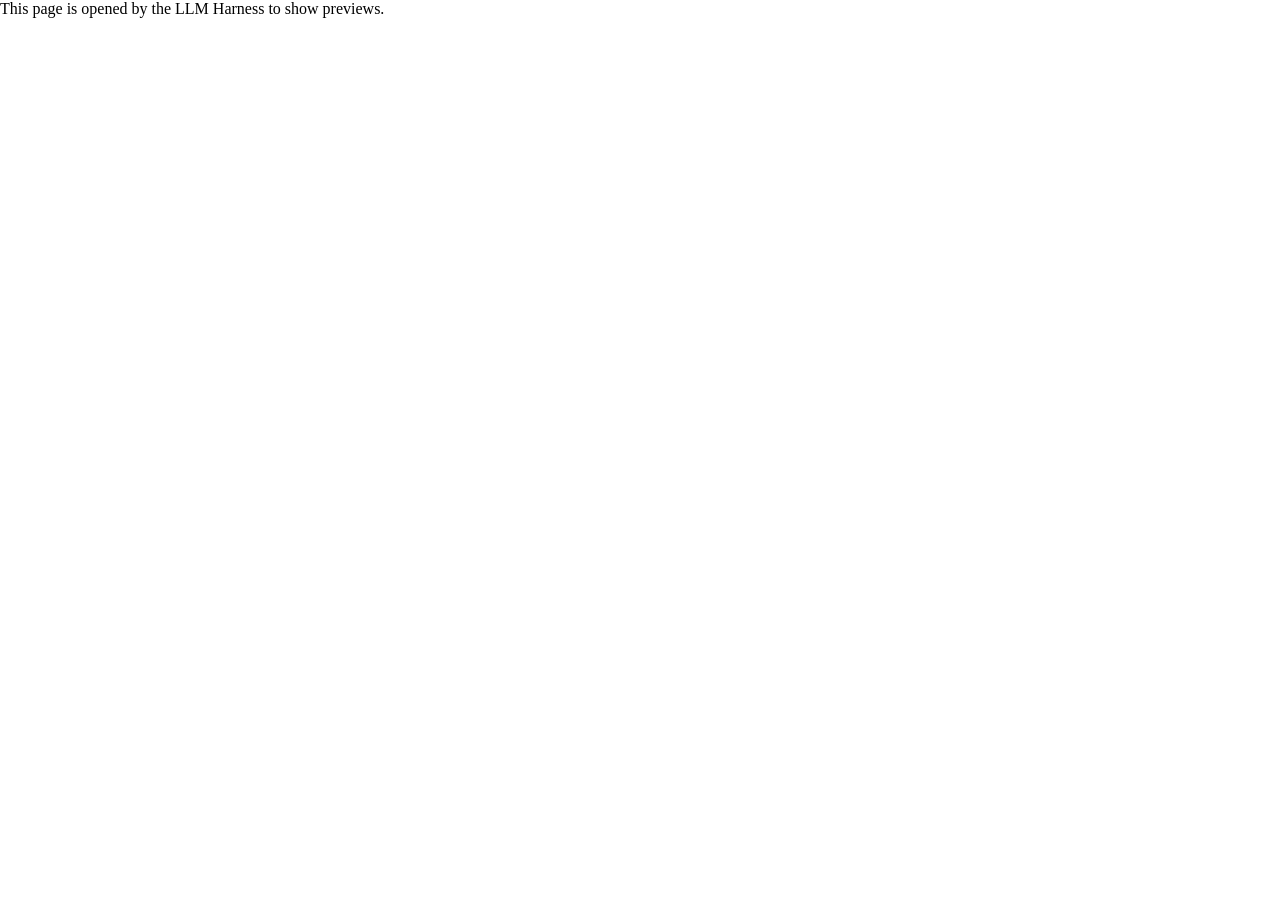
<file: preview.html>
<!doctype html>
<html lang="en">
<head>
<meta charset="utf-8">
<!-- Host page for HTML previews. The app cannot render model HTML in a srcdoc/blob frame directly: such frames inherit the
     app's own CSP (which forbids inline scripts). This page is a real same-origin document, so it carries its own policy,
     and the sandboxed frame below inherits THIS one: inline scripts allowed, but no fetch/XHR/WebSocket, no form posts,
     no remote images or media, scripts only inline or from a short list of public CDNs (kept in step with PREVIEW_CSP in
     js/runtime.js). -->
<meta http-equiv="Content-Security-Policy" content="default-src 'none'; script-src 'unsafe-inline' 'unsafe-eval' data: blob: https://cdnjs.cloudflare.com https://cdn.jsdelivr.net https://unpkg.com https://esm.sh https://cdn.tailwindcss.com https://code.jquery.com; worker-src blob: data:; style-src 'unsafe-inline' https://fonts.googleapis.com https://cdnjs.cloudflare.com https://cdn.jsdelivr.net https://unpkg.com https://esm.sh; font-src data: https://fonts.gstatic.com https://cdnjs.cloudflare.com https://cdn.jsdelivr.net https://unpkg.com https://esm.sh; img-src data: blob:; media-src data: blob:; connect-src 'none'; form-action 'none'; frame-src 'self' about:; object-src 'none'; base-uri 'none'">
<meta name="viewport" content="width=device-width, initial-scale=1">
<title>Preview</title>
<style>html,body{margin:0;height:100%;background:#fff}iframe{border:0;width:100%;height:100%;display:block}</style>
</head>
<body>
<!-- No allow-popups: the CSP below closes every other way out of the frame, but it does not govern window.open,
     which would let a rendered page carry data to a URL of its choosing on one click. "Open in tab" is a harness
     button, not something the preview needs to do for itself. No allow-modals either: render_html is a tool that
     never asks, and alert()/confirm() in a loop would hold the whole tab.
     The one exception is "Save as PDF" (print: true), which only ever opens in a tab of its own: printing IS a
     modal, so that frame — and only that frame — is given allow-modals. A runaway alert() there costs a throwaway
     tab; the harness, and the preview panel embedded in it, are never given that power. -->
<iframe id="f" sandbox="allow-scripts allow-forms" title="preview"></iframe>
<script>
(() => {
  const f = document.getElementById('f');
  const app = window.opener || (window.parent !== window ? window.parent : null);   // the harness: as opener (tab) or embedder (panel)
  if (!app) { document.body.textContent = 'This page is opened by the LLM Harness to show previews.'; return; }
  const origin = /^https?:\/\//.test(location.origin) ? location.origin : '*';   // file:// pages report "null" or "file://": nothing to check against
  addEventListener('message', (e) => {
    /* the page's own report of how it went (errors, blocked resources), relayed to the harness; the id is the one
       the harness built into the page, so a late report from a replaced page cannot pass for the new one's */
    if (e.source === f.contentWindow) {
      if (e.data && e.data.type === 'preview-report' && e.data.id != null) app.postMessage({ type: 'preview-report', id: e.data.id, report: e.data.report }, origin);
      return;
    }
    if (e.source !== app) return;
    if (origin !== '*' && e.origin !== origin) return;
    const m = e.data || {};
    if (m.type !== 'preview' || typeof m.html !== 'string') return;
    if (m.title) document.title = String(m.title);
    if (m.print && window.opener) {   // a print tab, never the embedded panel: see the comment above the frame
      f.setAttribute('sandbox', 'allow-scripts allow-forms allow-modals');
      f.onload = () => setTimeout(() => f.contentWindow.postMessage({ type: 'print' }, '*'), 150);   // let fonts and layout settle
    }
    f.srcdoc = m.html;
  });
  app.postMessage({ type: 'preview-ready' }, origin);
})();
</script>
</body>
</html>
</file>
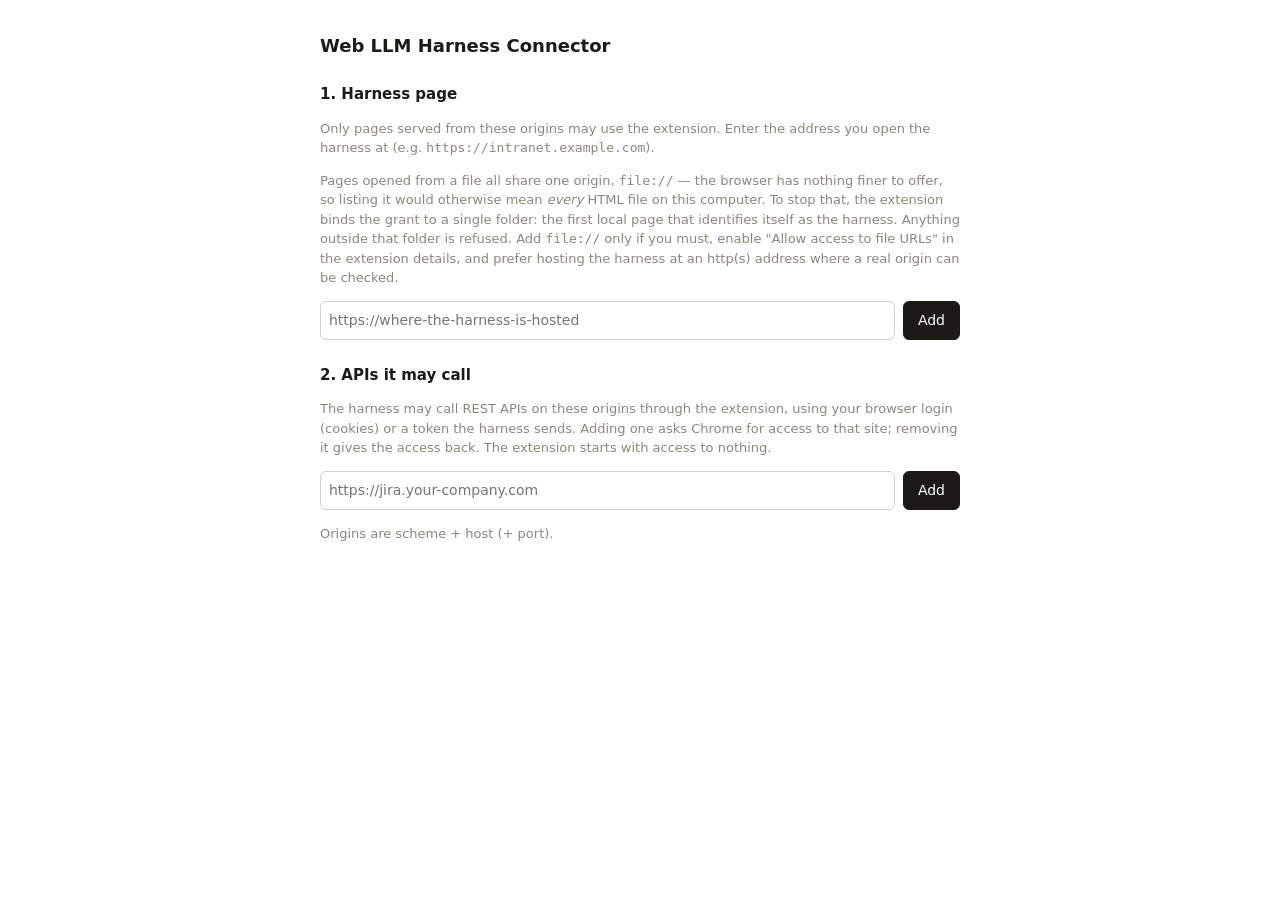
<file: extension/options.html>
<!DOCTYPE html><html><head><meta charset="utf-8"><title>Web LLM Harness Connector</title>
<style>body{font:14px/1.5 system-ui,sans-serif;max-width:640px;margin:32px auto;padding:0 16px;color:#1b1a17;background:#fff}h1{font-size:18px}h2{font-size:15px;margin:24px 0 6px}input{width:100%;padding:8px;font:inherit;border:1px solid #d2cfc7;border-radius:6px}button{padding:8px 14px;font:inherit;border-radius:6px;border:1px solid #d2cfc7;background:#fff;cursor:pointer}button.primary{background:#1b1a17;color:#fff;border-color:#1b1a17}li{display:flex;gap:8px;align-items:center;padding:6px 0;border-bottom:1px solid #e6e4de}li span{flex:1;font-family:monospace}.hint{color:#8b877e;font-size:13px}.row{display:flex;gap:8px}</style></head>
<body>
<h1>Web LLM Harness Connector</h1>
<h2>1. Harness page</h2>
<p class="hint">Only pages served from these origins may use the extension. Enter the address you open the harness at (e.g. <code>https://intranet.example.com</code>).</p>
<p class="hint">Pages opened from a file all share one origin, <code>file://</code> — the browser has nothing finer to offer, so listing it would otherwise mean <em>every</em> HTML file on this computer. To stop that, the extension binds the grant to a single folder: the first local page that identifies itself as the harness. Anything outside that folder is refused. Add <code>file://</code> only if you must, enable "Allow access to file URLs" in the extension details, and prefer hosting the harness at an http(s) address where a real origin can be checked.</p>
<div class="row"><input id="harness" placeholder="https://where-the-harness-is-hosted"><button id="addHarness" class="primary">Add</button></div>
<ul id="harnessList"></ul>
<p id="fileDir"></p>
<h2>2. APIs it may call</h2>
<p class="hint">The harness may call REST APIs on these origins through the extension, using your browser login (cookies) or a token the harness sends. Adding one asks Chrome for access to that site; removing it gives the access back. The extension starts with access to nothing.</p>
<div class="row"><input id="origin" placeholder="https://jira.your-company.com"><button id="add" class="primary">Add</button></div>
<ul id="list"></ul>
<p class="hint">Origins are scheme + host (+ port).</p>
<script src="options.js"></script>
</body></html>
</file>
